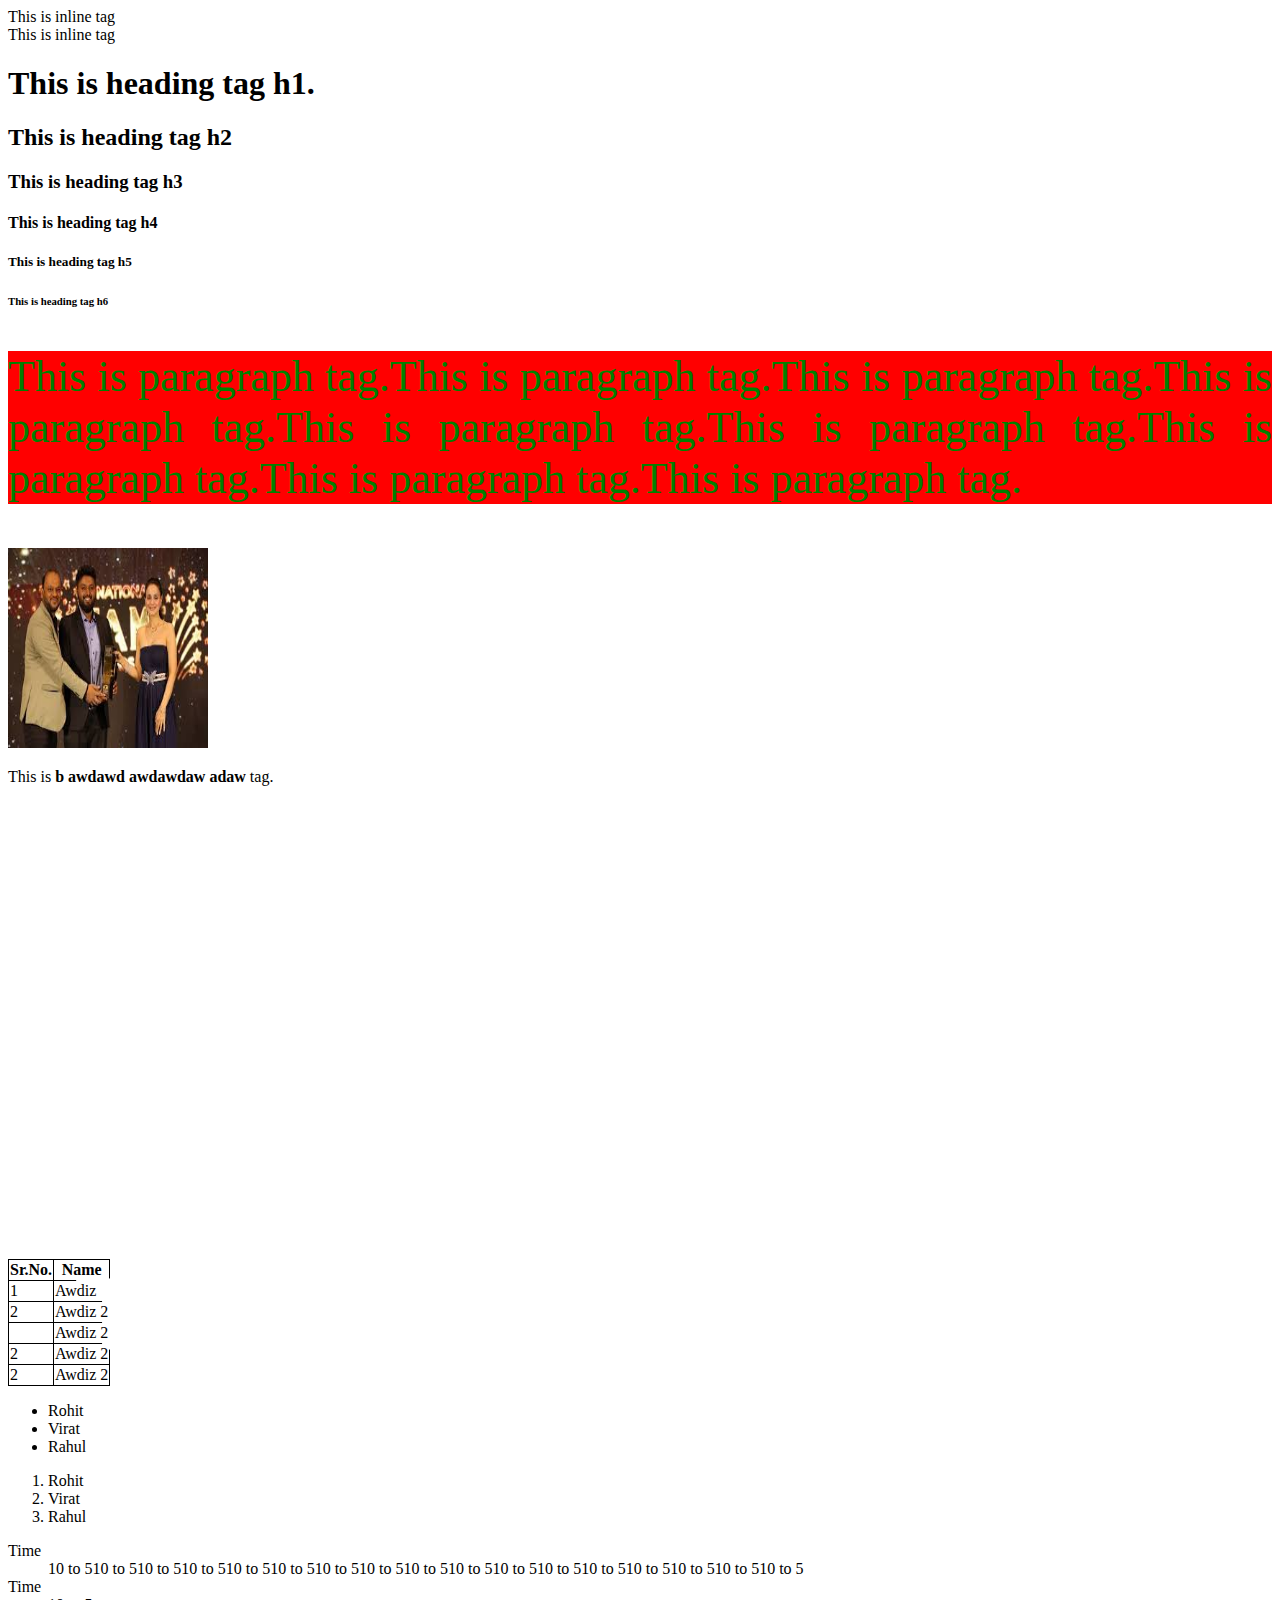
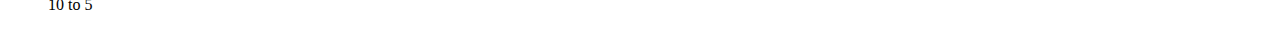
<file: index.html>
<!DOCTYPE html>
<html>
<head>
    <title>Home - Profile</title>
    <title>Home - Profile</title> 
<link
rel="icon"
href="https://thumbs.dreamstime.com/z/daisy-flower-isolated-hand-madeclipping-path-14184671.jpg"
/>
<style>
table,
td,
th {
border: 1px solid black;
border-collapse: collapse;
}
</style>
</head>
<body>
<span>This is inline tag</span> <br />
<span>This is inline tag</span>
<h1>This is heading tag h1.</h1>
<h2>This is heading tag h2</h2>
<h3>This is heading tag h3</h3>
<h4>This is heading tag h4</h4>
<h5>This is heading tag h5</h5>
<h6>This is heading tag h6</h6>
<p
style="
       background-color: red;
       color: green;
       font-size: 44px;
       text-align: justify;
     "
>
This is paragraph tag.This is paragraph tag.This is paragraph tag.This is
paragraph tag.This is paragraph tag.This is paragraph tag.This is
paragraph tag.This is paragraph tag.This is paragraph tag.
</p>
<img
height="200"
width="200"
alt="Awwdiz"
src="[data-uri]"
/>
<p>This is <b>b awdawd awdawdaw adaw</b> tag.</p>

<div
style="
       text-align: center;
       font-size: 54px;
       color: white;
       width: 100%;
       height: 400px;
       background-image: url('https://res.cloudinary.com/www-awdiz-in/image/upload/v1713134795/home/awdiz-award-most-trusted-it-institute-2024.webp');
     "
>
<h1>This is text above image.</h1>
<h1>This is text above image.</h1>
<h1>This is text above image.</h1>
</div>

<table>
<thead>
<tr>
<th>Sr.No.</th>
<th>Name</th>
</tr>
</thead>
<tbody>
<tr>
<td>1</td>
<td>Awdiz</td>
</tr>
<tr>
<td>2</td>
<td>Awdiz 2</td>
</tr>
<tr>
<td></td>
<td>Awdiz 2</td>
</tr>
<tr>
<td>2</td>
<td>Awdiz 2</td>
</tr>
<tr>
<td>2</td>
<td>Awdiz 2</td>
</tr>
</tbody>
</table>

<ul>
<li>Rohit</li>
<li>Virat</li>
<li>Rahul</li>
</ul>
<ol>
<li>Rohit</li>
<li>Virat</li>
<li>Rahul</li>
</ol>

<dl>
<dt>Time</dt>
<dd>10 to 510 to 510 to 510 to 510 to 510 to 510 to 510 to 510 to 510 to 510 to 510 to 510 to 510 to 510 to 510 to 510 to 5</dd>
<dt>Time</dt>
<dd>10 to 5</dd>
</dl>
</body>
</html>
</file>
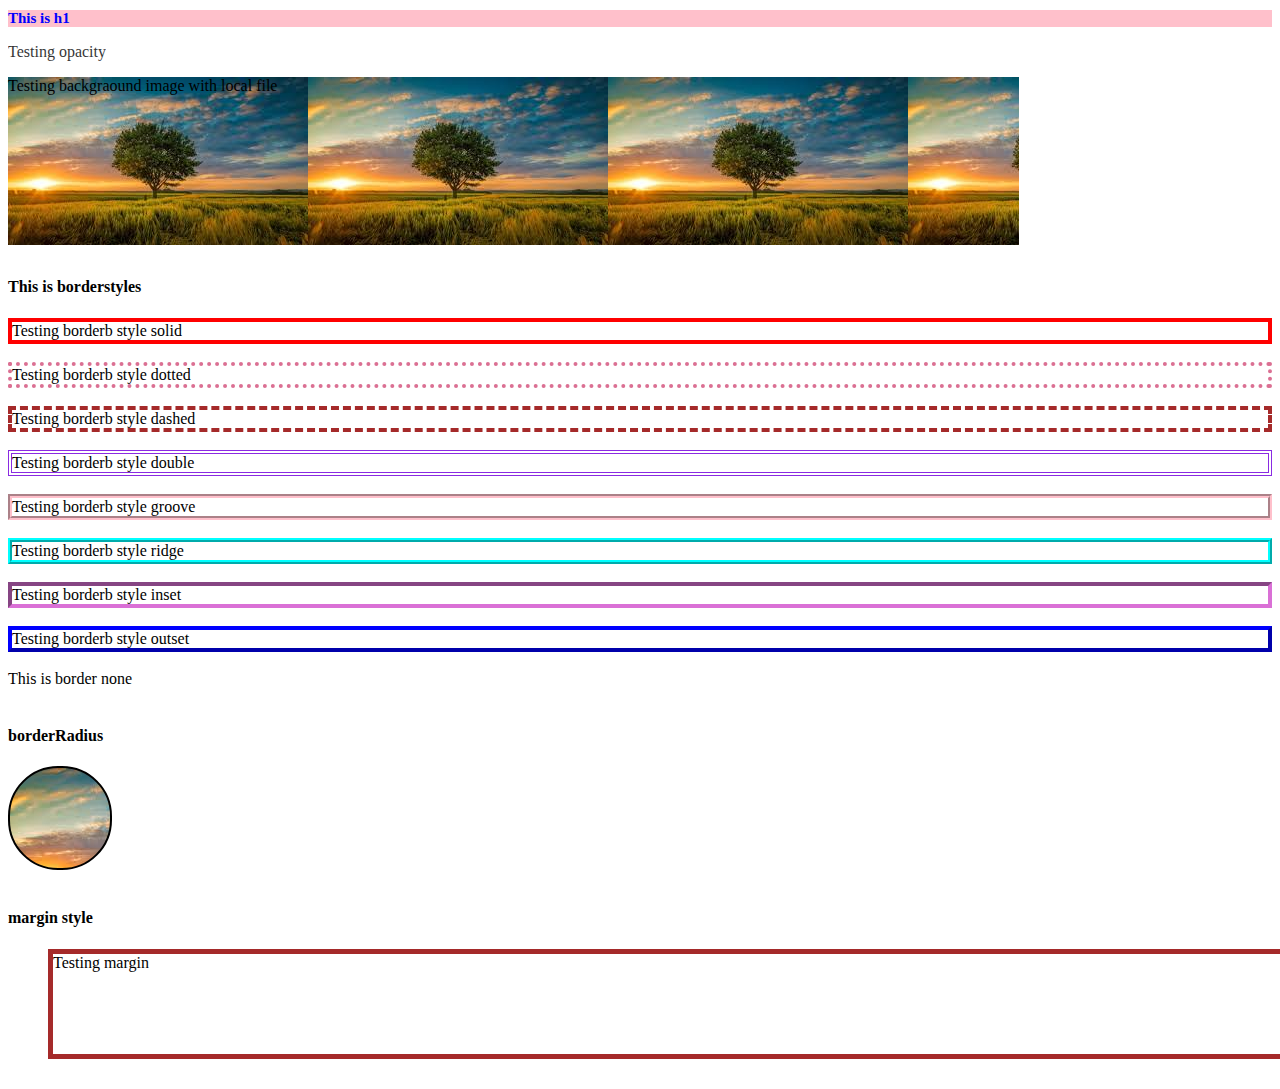
<file: day5/index.html>
<!DOCTYPE html>
<html>
  <head>
    <link rel="stylesheet" href="./index.css" />
  </head>
  <body>
    <h1 class="col-red">This is h1</h1>
<p class="opacity"> Testing opacity</p>
<div class="bg-img"> Testing backgraound image with local file</div>
<h4>This is borderstyles</h4>
<div class="borderstyles">Testing borderb style solid</div><br />
<div class="bord-sty">Testing borderb style dotted</div><br />
<div class="bo-st">Testing borderb style dashed</div><br />
<div class="bord-sy">Testing borderb style double</div><br />
<div class="brd-s">Testing borderb style groove</div><br />
<div class="bord-syl">Testing borderb style ridge</div><br />
<div class="bord-t">Testing borderb style inset</div><br />
<div class="bd-s">Testing borderb style outset</div><br />
<div class="bordernone">This is border none</div><br />
<h4>borderRadius</h4>
<div class="borderRadius bg-img"></div><br />
<h4>margin style</h4>
<div class="marginStyles"> Testing margin</div>


  </body>
</html>
</file>
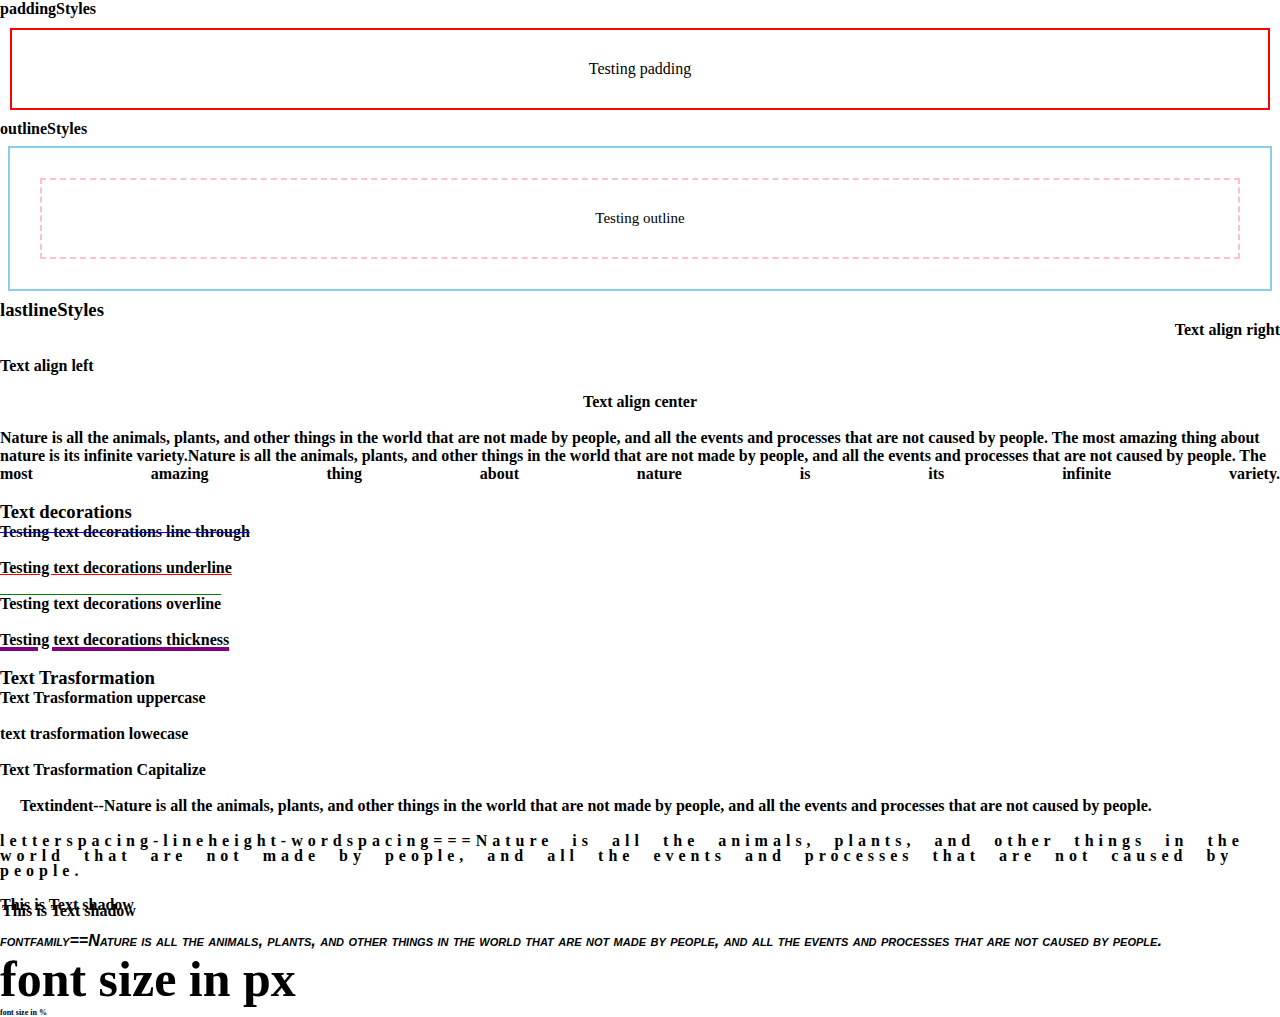
<file: day6/index.html>
<!DOCTYPE html>
<html>
  <head>
    <link rel="stylesheet" href="./index.css" />
  </head>
  <body>
    <h4>paddingStyles</h4>
 <div class="paddingStyles">Testing padding</div> 
<h4>outlineStyles</h4>
     <div class="outlineStyles">Testing outline</div>

    <h3>lastlineStyles </h3>
  <b><p class="last-line">Text align right</p><br/>
  <p class="lastline"> Text align left</p><br/>
  <p class="linelast">Text align center</p></b><br/>
  <b><p class="lastlineStyles"> 
    Nature is all the animals, plants, and other things in the world that are not made by people, and all the events and processes that are not caused by people. 
    The most amazing thing about nature is its infinite variety.Nature is all the animals, plants, and other things in the world that are not made by people, and all the events and processes that are not caused by people. 
    The most amazing thing about nature is its infinite variety.</p> <br/>
    <h3>Text decorations</h3>
    <b><p class="textdecorationstyle">Testing text decorations line through </p><br/>
    <p class="textunderline">Testing text decorations underline</p><br/>
    <p class="textoverline">Testing text decorations overline</p><br/>
    <p class="textdecorationthickness">Testing text decorations thickness</p><br/>
   <h3>Text Trasformation</h3>
    <p class="texttraformationuppercase">Text Trasformation uppercase</p><br/>
    <p class="textlowercase">Text Trasformation lowecase</p><br/>
    <p class="textcap">Text trasformation capitalize</p><br/>
    <p class="textindent"> Textindent--Nature is all the animals, plants, and other things in the world that are not made by people, and all the events and processes that are not caused by people.</p><br/>
   <p class="letters">letterspacing-lineheight-wordspacing===Nature is all the animals, plants, and other things in the world that are not made by people, and all the events and processes that are not caused by people.</p><br/>
    <p class="text-shadow"> This is Text shadow</p><br/>
    <p class="fontfamily"> fontfamily==Nature is all the animals, plants, and other things in the world that are not made by people, and all the events and processes that are not caused by people.</p>
 <p class="fontsize">font size in px</p><p class="fonts">font size in %</p>
  </body>
  

</html>
</file>
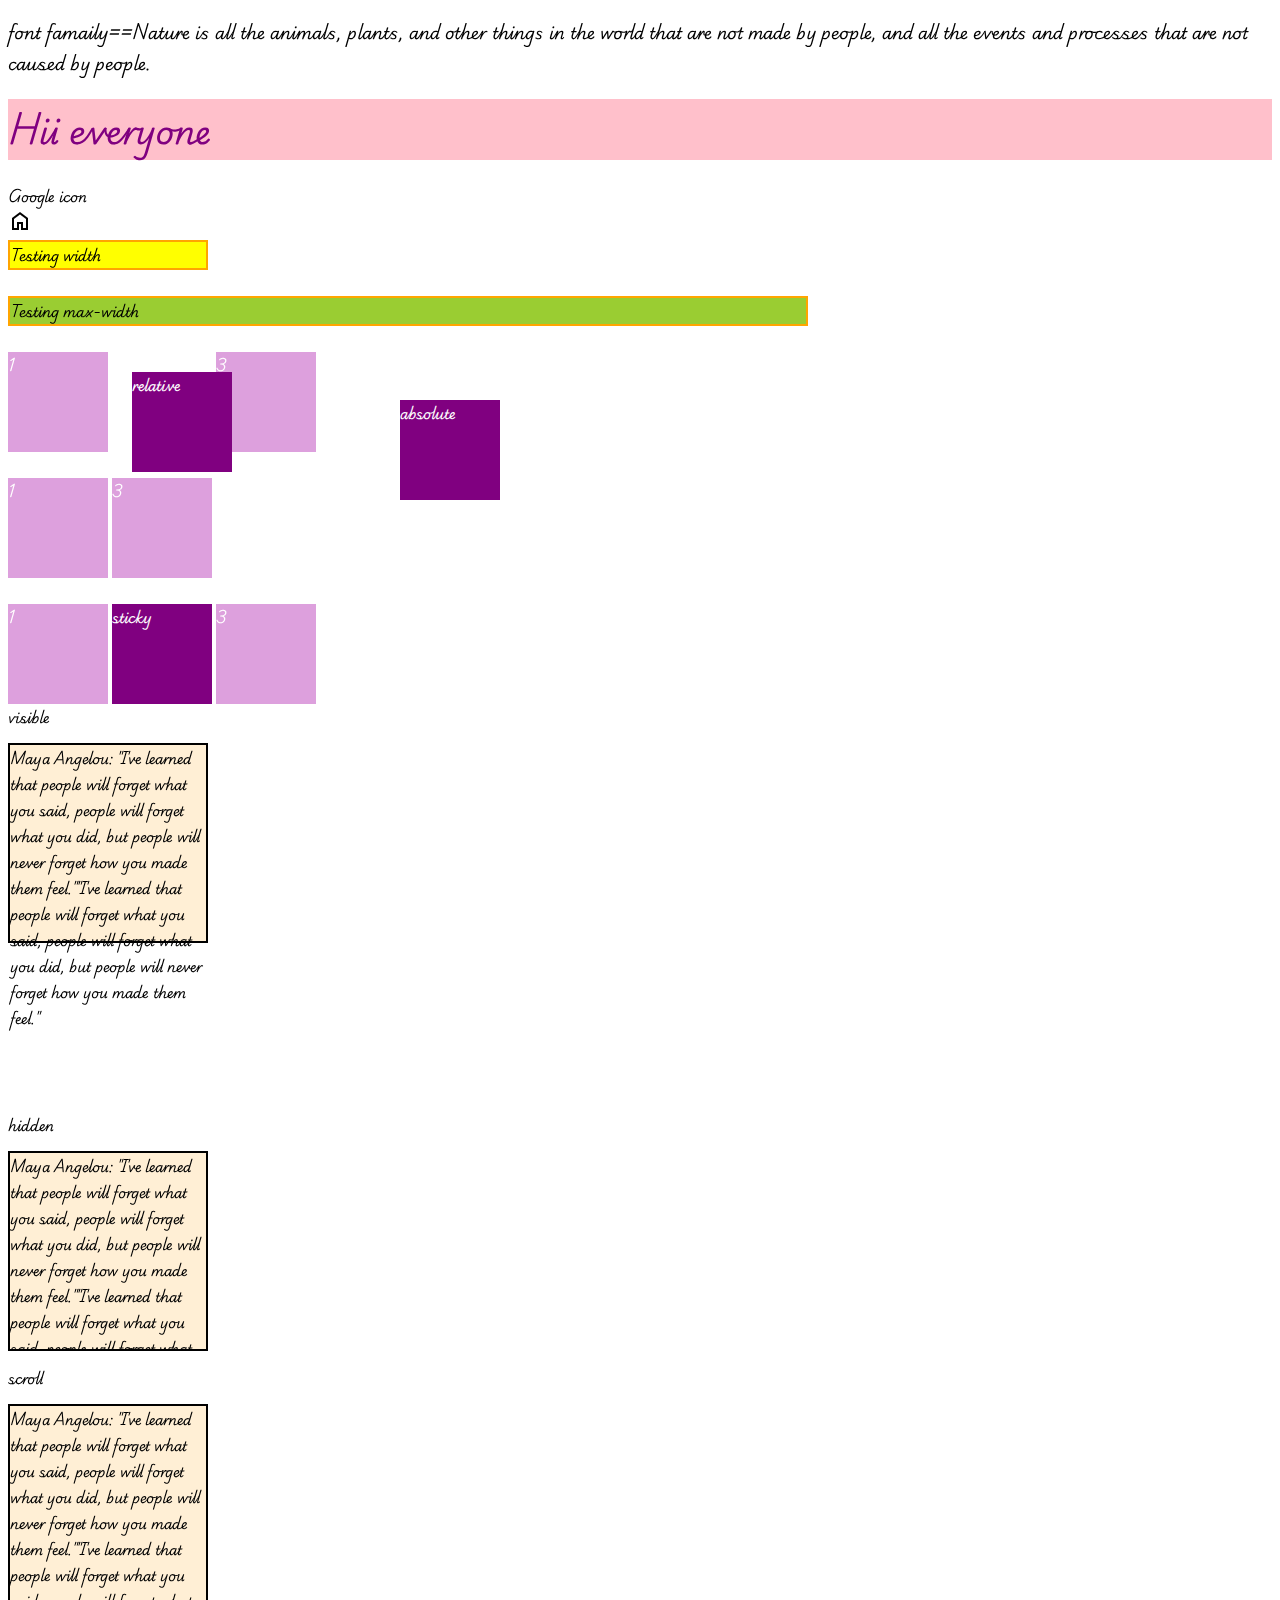
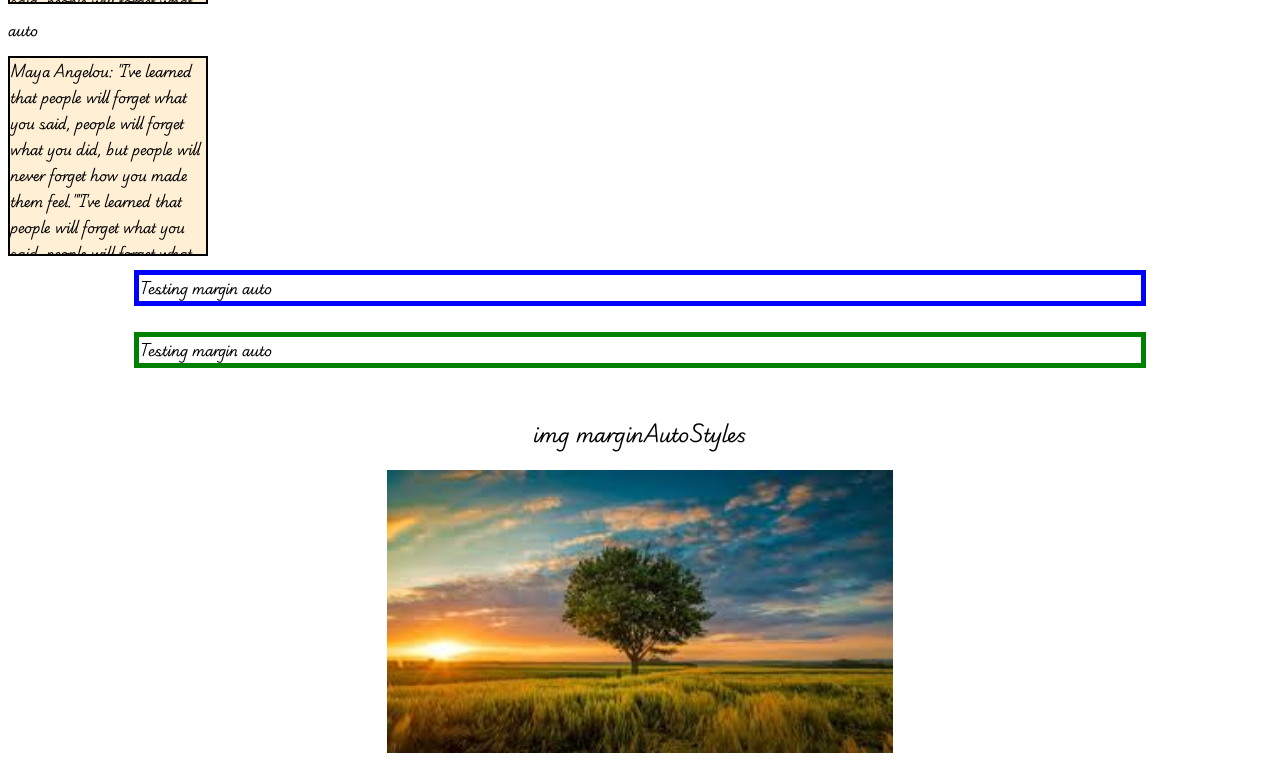
<file: day7/index.html>
<!DOCTYPE html>
<html lang="en">
<head>
    <meta charset="UTF-8">
    <meta name="viewport" content="width=device-width, initial-scale=1.0">
    <title>Day7</title>
    <link rel="stylesheet" href="./style.css    "/>
    <link rel="preconnect" href="https://fonts.googleapis.com">
<link rel="preconnect" href="https://fonts.gstatic.com" crossorigin>
<link href="https://fonts.googleapis.com/css2?family=Playwrite+AU+SA:wght@100..400&display=swap" rel="stylesheet">
<link rel="stylesheet" href="https://fonts.googleapis.com/css2?family=Material+Symbols+Outlined:opsz,wght,FILL,GRAD@40,400,0,0&icon_names=home" />
</head>
<body>
    <p> font famaily==Nature is all the animals, plants, and other things in the world that are not made by people, and all the events and processes that are not caused by people.</p>
    <h1 class="hoverStyles"> Hii everyone</h1>
    <h5>Google icon</h><br/>
    <span class="material-symbols-outlined">
          home
        </span> 
        <div class="widthStyles">Testing width</div><br/>
        <div class="maxWidthStyles">Testing max-width</div> <br/>
        <div class="box" id="one">1</div>
        <div class="box" id="two">relative</div>
        <div class="box" id="three">3</div><br/><br/>
        <div class="box" id="one">1</div>
        <div class="box" id="tow">absolute</div>
        <div class="box" id="three">3</div><br/><br/>
        <div class="box" id="one">1</div>
        <div class="box" id="wot">sticky</div>
        <div class="box" id="three">3</div><br/>
       
          <div>
            <code>visible</code>
            <p class="visible">
              Maya Angelou: "I've learned that people will forget what you said, people
              will forget what you did, but people will never forget how you made them
              feel.""I've learned that people will forget what you said, people
              will forget what you did, but people will never forget how you made them
              feel."
              </p>
          </div><br/><br/><br/><br/>
          <br/><br/>
          
          <div>
            <code>hidden</code>
            <p class="hidden">
              Maya Angelou: "I've learned that people will forget what you said, people
              will forget what you did, but people will never forget how you made them
              feel.""I've learned that people will forget what you said, people
              will forget what you did, but people will never forget how you made them
              feel.""I've learned that people will forget what you said, people
              will forget what you did, but people will never forget how you made them
              feel."
            </p>
          </div>
          <div>
            <code>scroll</code>
            <p class="scroll">
              Maya Angelou: "I've learned that people will forget what you said, people
              will forget what you did, but people will never forget how you made them
              feel.""I've learned that people will forget what you said, people
              will forget what you did, but people will never forget how you made them
              feel.""I've learned that people will forget what you said, people
              will forget what you did, but people will never forget how you made them
              feel."
            </p>
          </div>
          
          <div>
            <code>auto</code>
            <p class="auto">
              Maya Angelou: "I've learned that people will forget what you said, people
              will forget what you did, but people will never forget how you made them
              feel.""I've learned that people will forget what you said, people
              will forget what you did, but people will never forget how you made them
              feel.""I've learned that people will forget what you said, people
              will forget what you did, but people will never forget how you made them
              feel."
            </p>
          </div>
          <div class="marginStyles">Testing margin auto</div><br/>
          <div class="marginAutoStyles">Testing margin auto</div><br/>
      <h3 class="center">img marginAutoStyles</h3>
          <img class="imgStyles" src="../assets/awdiz.assets.jpeg" />
          
    </body>
</html>
</file>
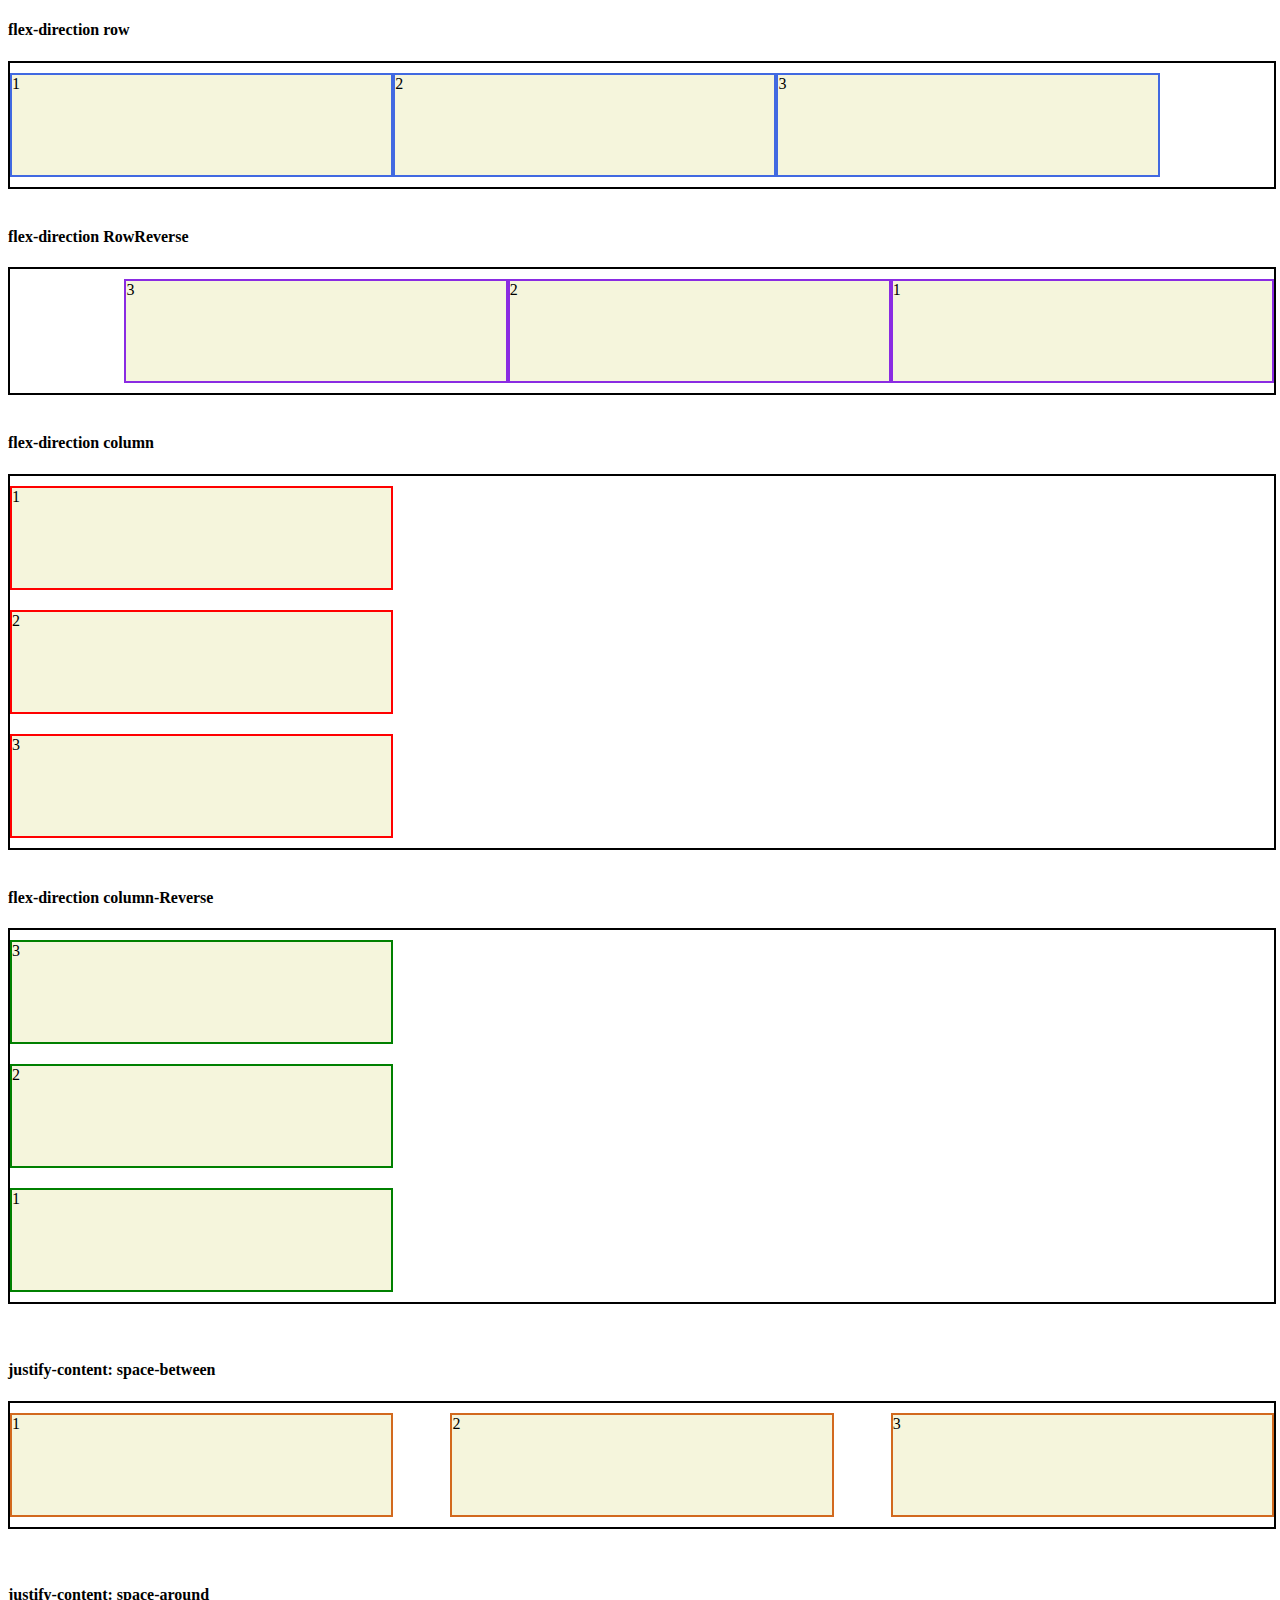
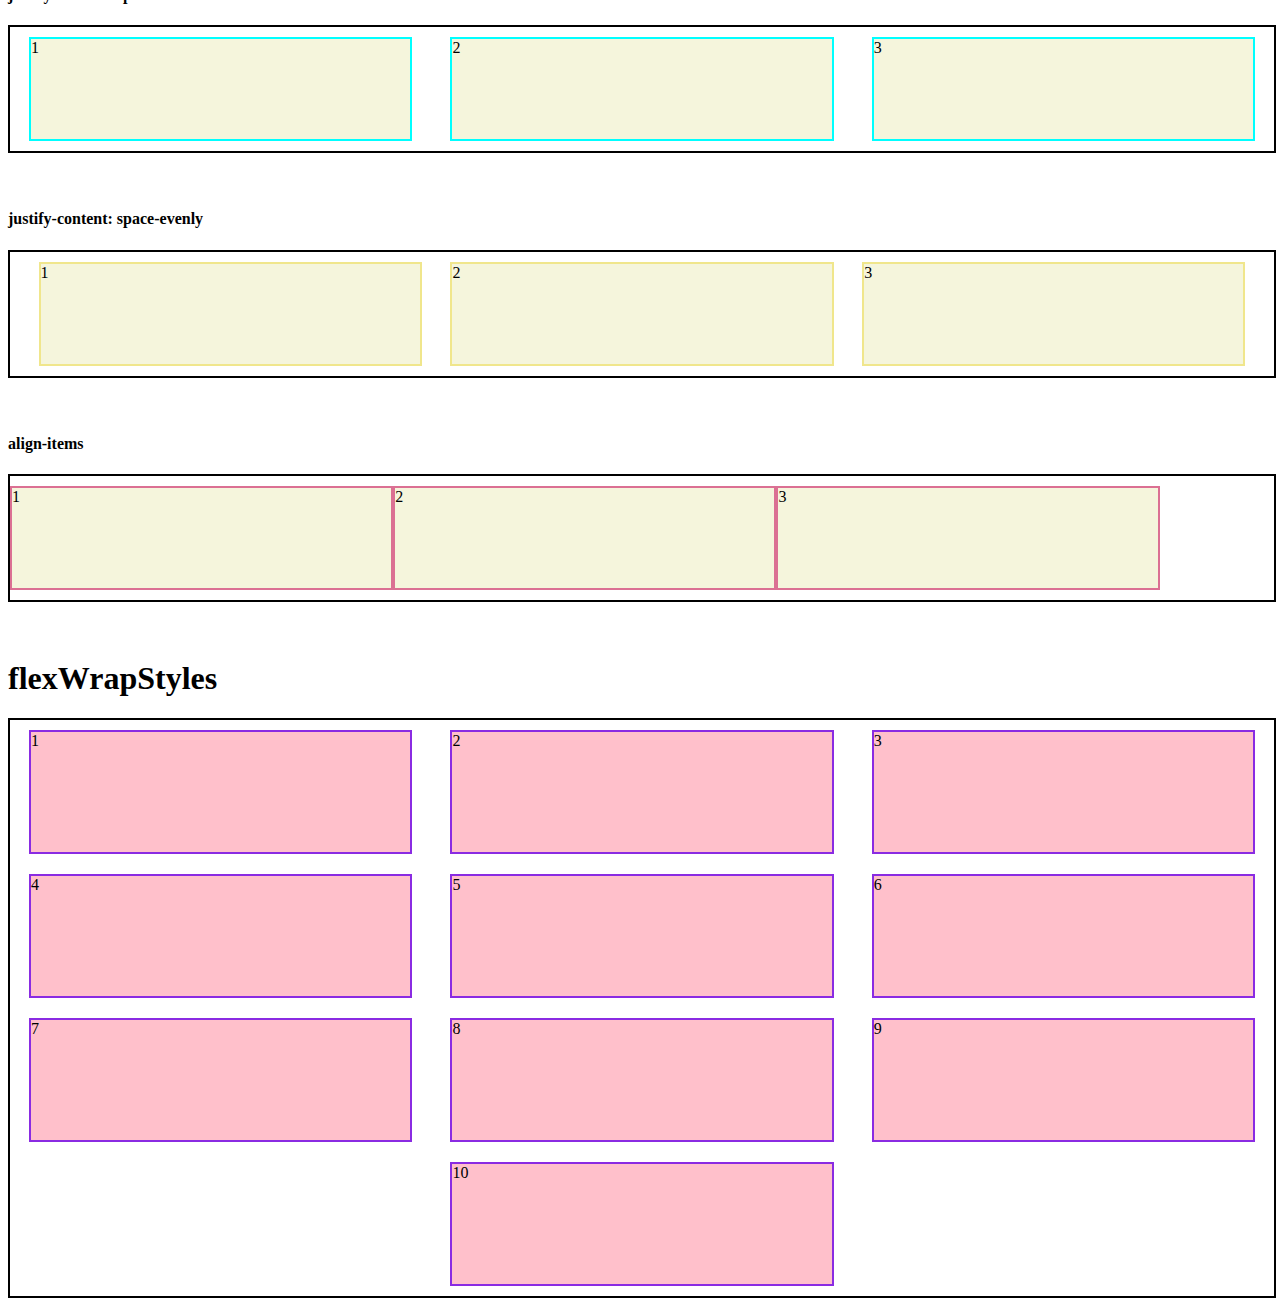
<file: day8/index.html>
<!DOCTYPE html>
<html lang="en">
  <head>
    <meta charset="UTF-8" />
    <meta name="viewport" content="width=device-width, initial-scale=1.0" />
    <title>Day - 8</title>
    <link rel="stylesheet" href="./style.css" />
  </head>
  <body>
  <h4> flex-direction row</h4>  
<div id="parentcontainer">
      <div>1</div>
      <div>2</div>
      <div>3</div>
    </div> <br/>
    <h4> flex-direction RowReverse</h4>
    <div id="parentcont">
        <div>1</div>
        <div>2</div>
        <div>3</div>
      </div>
      <br/>
      <h4> flex-direction column</h4>
      <div id="parentconti">
          <div>1</div>
          <div>2</div>
          <div>3</div>
        </div>
        <br/>
      <h4> flex-direction column-Reverse</h4>
      <div id="parentcontn">
        <div>1</div>
        <div>2</div>
        <div>3</div>
      </div>
      <br/><br/>
      <h4>justify-content: space-between</h4>
      <div id="parentconta">
        <div>1</div>
        <div>2</div>
        <div>3</div>
      </div>
      <br/><br/>
      <h4>justify-content: space-around</h4>
      <div id="parentcontt">
        <div>1</div>
        <div>2</div>
        <div>3</div>
      </div>
      <br/><br/>
      <h4>justify-content: space-evenly</h4>
      <div id="parentconat">
        <div>1</div>
        <div>2</div>
        <div>3</div>
      </div>
      <br/><br/>
      <h4>align-items</h4>
      <div id="parentcon">
        <div>1</div>
        <div>2</div>
        <div>3</div>
      </div>
      <br/><br/>
     
<h1> flexWrapStyles</h1>
    <div id="flexWrapStyles">
        <div>1</div>
        <div>2</div>
        <div>3</div>
        <div>4</div>
        <div>5</div>
        <div>6</div>
        <div>7</div>
        <div>8</div>
        <div>9</div>
        <div>10</div>
      </div>
  </body>
</html>
</file>
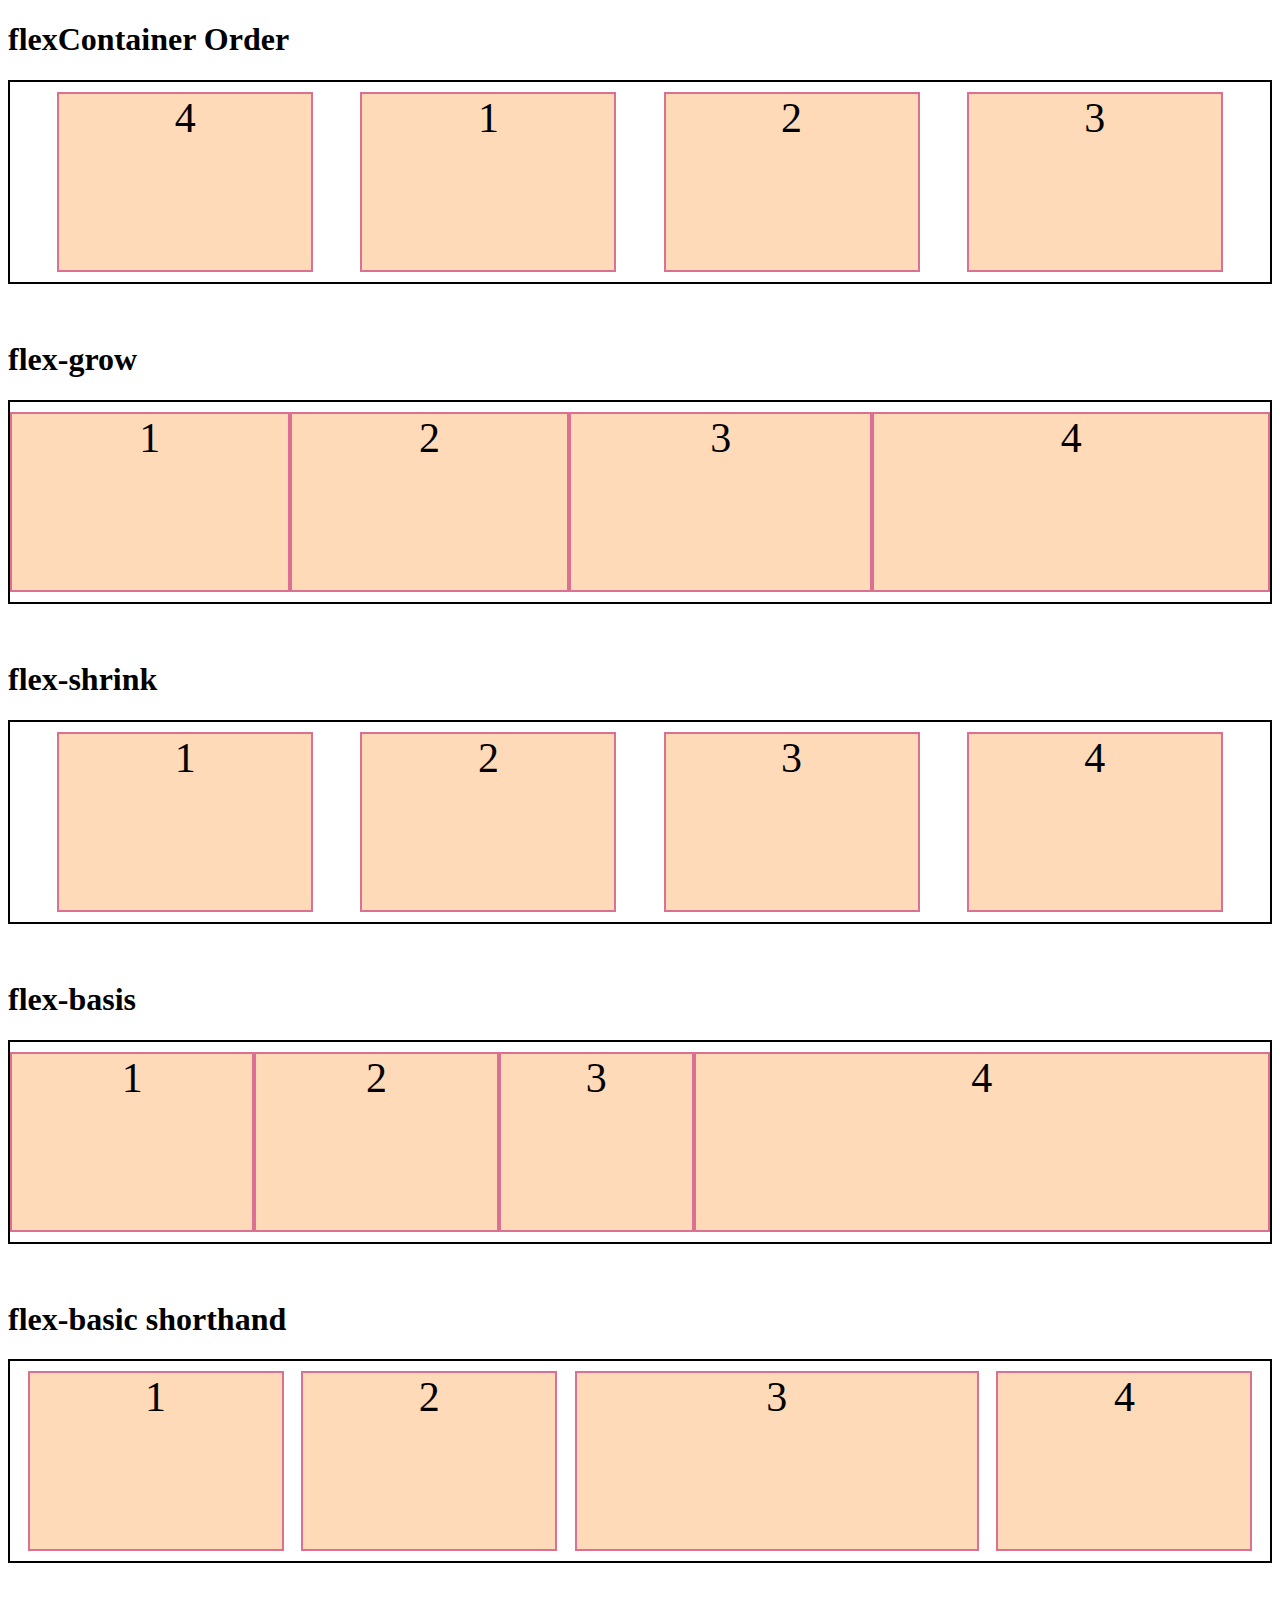
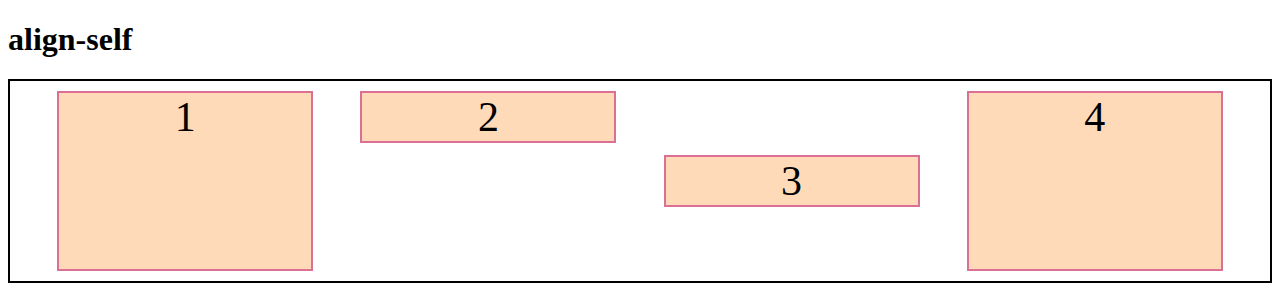
<file: day9/index.html>
<!DOCTYPE html>
<html lang="en">
  <head>
    <meta charset="UTF-8" />
    <meta name="viewport" content="width=device-width, initial-scale=1.0" />
    <title>day 9</title>
    <link rel="stylesheet" href="./style.css" />
  </head>
  <body>
    <h1> flexContainer Order </h1>
     <div id="flexContainer">
      <div style="order: 2">1</div>
      <div style="order: 3">2</div>
      <div style="order: 4">3</div>
      <div style="order: 1">4</div>
    </div> <br/><br/>
    <h1>flex-grow</h1>
    <div id="flexContainer">
      <div style="flex-grow: 1">1</div>
      <div style="flex-grow: 1">2</div>
      <div style="flex-grow: 2">3</div>
      <div style="flex-grow: 6">4</div>
    </div> <br/><br/>
    <h1>flex-shrink </h1>
     <div id="flexContainer">
      <div style="flex-shrink: 1">1</div>
      <div style="flex-shrink: 1">2</div>
      <div style="flex-shrink: 0">3</div>
      <div style="flex-shrink: 1">4</div>
    </div> <br/><br/>
    <h1> flex-basis</h1>
     <div id="flexContainer">
      <div>1</div>
      <div>2</div>
      <div style="flex-basis: 200px">3</div>
      <div style="flex-basis: 600px">4</div>
    </div><br/><br/> 
<h1> flex-basic shorthand</h1>
     <div id="flexContainer">
      <div>1</div>
      <div>2</div>
      <div style="flex: 0 0 400px">3</div>
      <div>4</div>
    </div> <br/><br/>
    <h1>align-self</h1>
    <div id="flexContainer">
      <div>1</div>
      <div style="align-self: baseline">2</div>
      <div style="align-self: center">3</div>
      <div>4</div>
    </div>
  </body>
</html>
</file>
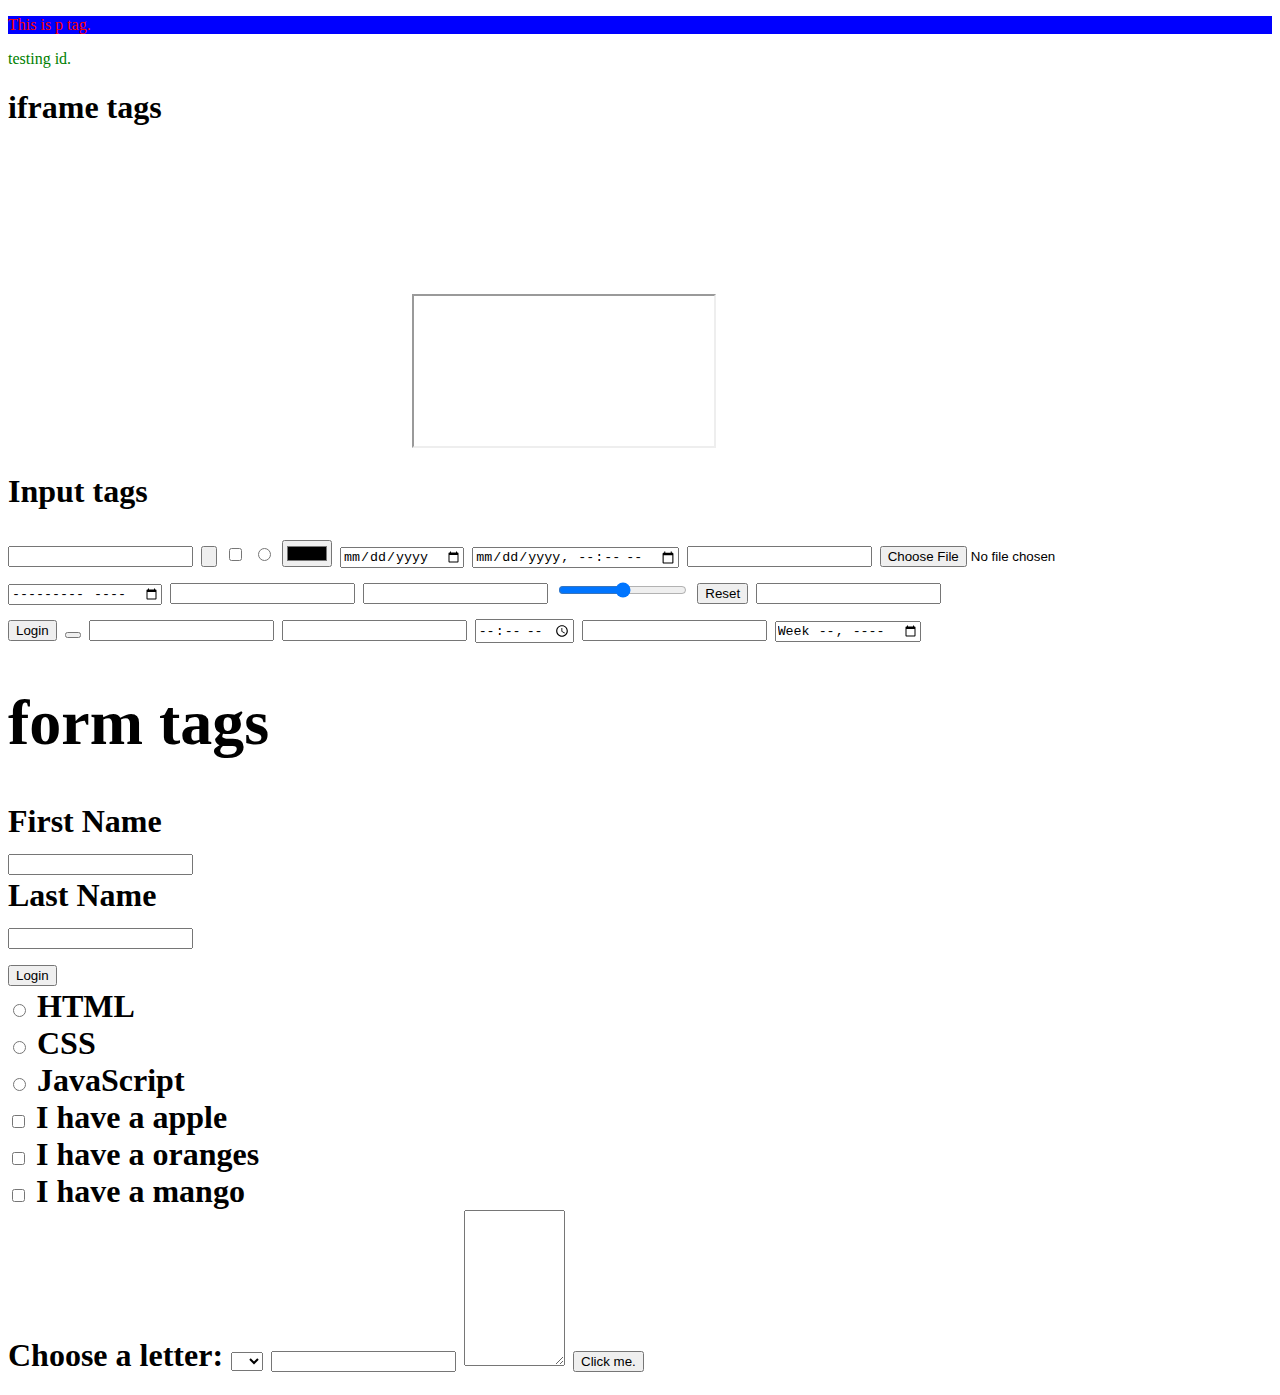
<file: day-2.html>
<!DOCTYPE html>
<html>
<head>
<style>
.col-red{
color:red;
}
.bg-blue {
        background-color: blue;
      }
#myID{
color:green;
}

</style>
</head>
<body>
<p class="col-red bg-blue">This is p tag.</p>
<p id="myID">testing id.</p>
<h1>iframe tags</h1>

    <iframe src="https://www.google.com/maps/embed?pb=!1m18!1m12!1m3!1d15072.882780628304!2d73.01882549864597!3d19.185560688067888!2m3!1f0!2f0!3f0!3m2!1i1024!2i768!4f13.1!3m3!1m2!1s0x3be7bfaa643f254f%3A0xfc87dae83501c2ef!2sDiva%2C%20Thane%2C%20Maharashtra%20400612!5e0!3m2!1sen!2sin!4v1736097774162!5m2!1sen!2sin"
      width="400"
      height="300"
      style="border: 0"
      allowfullscreen=""
      loading="lazy"
      referrerpolicy="no-referrer-when-downgrade"
></iframe> 
     <iframe src="https://www.awdiz.in/"></iframe><br/>
    
 <h1>Input tags<h1/>
  
<input type="text"/>
<input type="button" />
<input type="checkbox">
<input type="radio">
<input type="color">
<input type="date">
<input type="datetime-local">
<input type="email">
<input type="file"> <input type="hidden">
<input type="month">
<input type="number">
<input type="password">
<input type="range">
<input type="reset">
<input type="search">
<forM onsubmit="handleSubmit()">
<input type="submit" value="Login">  
<button onclick="handleSubmit()"></button> 
<input type="tel" placeholder="">
<input type="text">
<input type="time">
<input type="url">
<input type="week">
<form onsubmit="handleSubmit(event)">
<h1>form tags</h1>
<label for="fname">First Name</label><br />
<input type="text" id="fname" value="" /><br />
<label for="lname">Last Name</label><br />
<input type="text" id="lname" /><br />
<input type="submit" value="Login" />
</form>
<form>
<input type="radio" id="html" name="fav_language" value="HTML" />
<label for="html">HTML</label><br />
<input type="radio" id="css" name="fav_language" value="CSS" />
<label for="css">CSS</label><br />
<input
        type="radio"
        id="javascript"
        name="fav_language"
        value="JavaScript" />
<label for="javascript">JavaScript</label>
</form>
<form>
      <input type="checkbox" id="fruit" name="fruit" value="apple" />
      <label for="fruit"> I have a apple </label><br />
      <input type="checkbox" id="fruit" name="fruit" value="oranges" />
      <label for="fruit"> I have a oranges</label><br />
      <input type="checkbox" id="fruie" name="fruit" value="mango" />
      <label for="fruit"> I have a mango</label>
    </form>

    <label for="letter">Choose a letter:</label>
    <select>
      <option></option>
      <option>A</option>
      <option>B</option>
      <option>C</option>
    </select>
    <input />
    <textarea rows="10" cols="10"></textarea>
    <button ondblclick="handleSubmit()">Click me.</button> 
  </body>
  <script>
    function handleSubmit(event) {
      event.preventDefault();
       alert("Form submitted!");
      const userFirstName = document.getElementById("fname").value;
      console.log(userFirstName, "userFirstName");
    }
  </script>
</html>
</file>
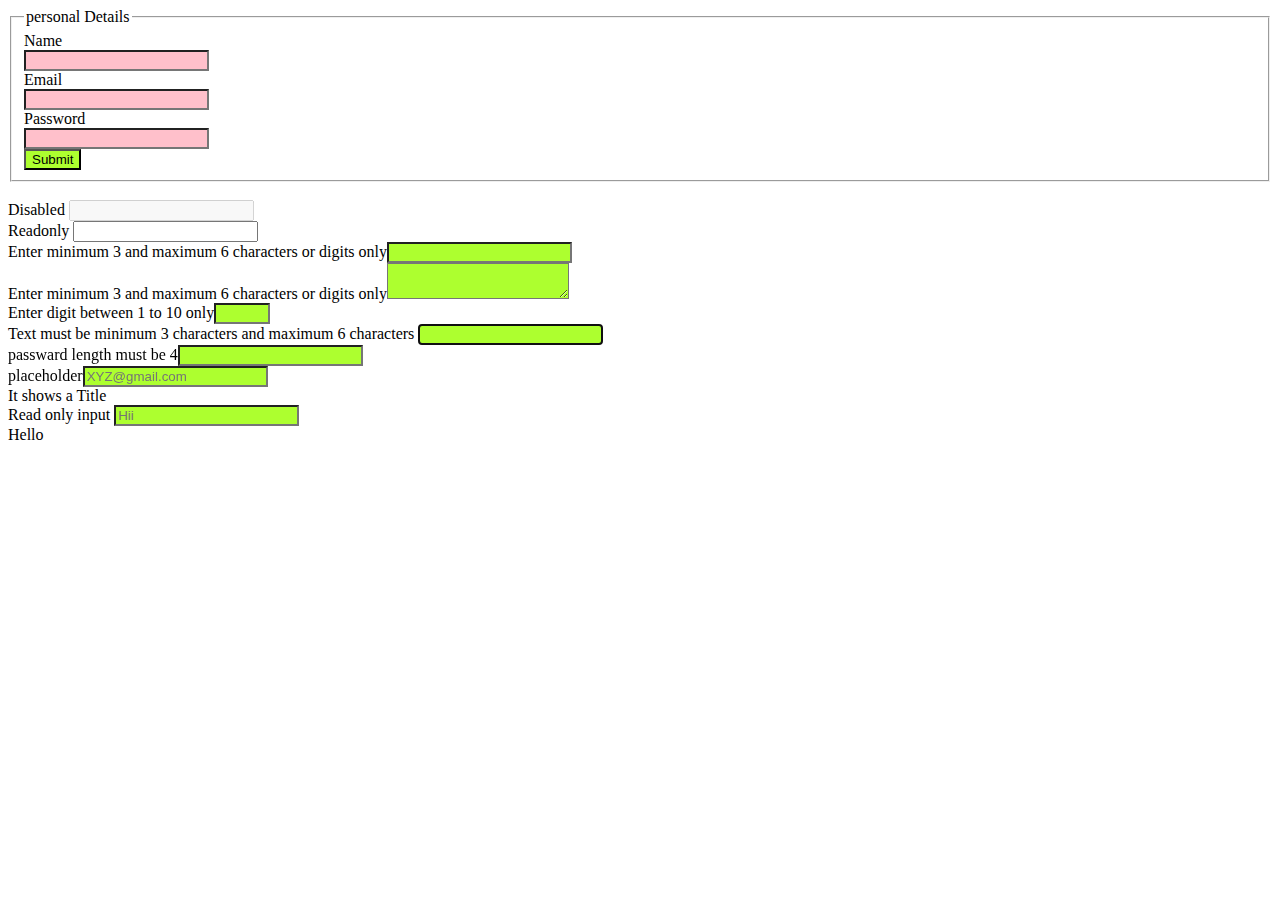
<file: day3.html>
<!DOCTYPE html>
<html lang="en">
  <head>
    <meta charset="UTF-8" />
    <meta name="viewport" content="width=device-width, initial-scale=1.0" />
    <title>Document</title>
    <style>
      input:valid,
      textarea:valid {
        background-color: greenyellow;
      }

      input:invalid,
      textarea:invalid {
        background-color: pink;
      }
    </style>
  </head>
  <body>
    <form>
      <fieldset>
        <legend>personal Details </legend>
        <label>Name</label> <br />
        <input required value="" /> <br />
        <label>Email</label> <br />
        <input required value="" /> <br />
        <label>Password</label> <br />
        <input required/> <br />
        <input type="submit" /> <br />
      </fieldset></br>
    </form>
    Disabled <input required value="" disabled/><br />
    Readonly <input required value readonly /></br>
    Enter minimum 3 and maximum 6 characters or digits only<input minlength="3" maxlength="6" /></br>
    Enter minimum 3 and maximum 6 characters or digits only<textarea minlength="3" maxlength="6"></textarea></br>
    Enter digit between 1 to 10 only<input type="number" min="7" max="10" /></br>
    Text must be minimum 3 characters and maximum 6 characters <input autofocus type="text" pattern="\w{3,6}" /></br>
    passward length must be 4<input autofocus type="password" pattern="\d{4,4}" /></br>
    placeholder<input autofocus placeholder="XYZ@gmail.com" /></br>
    It shows a Title</br>
    Read only input <span><input type="Hii" placeholder="Hii"></span></br>
    <span title="Hello Everybody">Hello</span></br>
  </body>
</html>
</file>
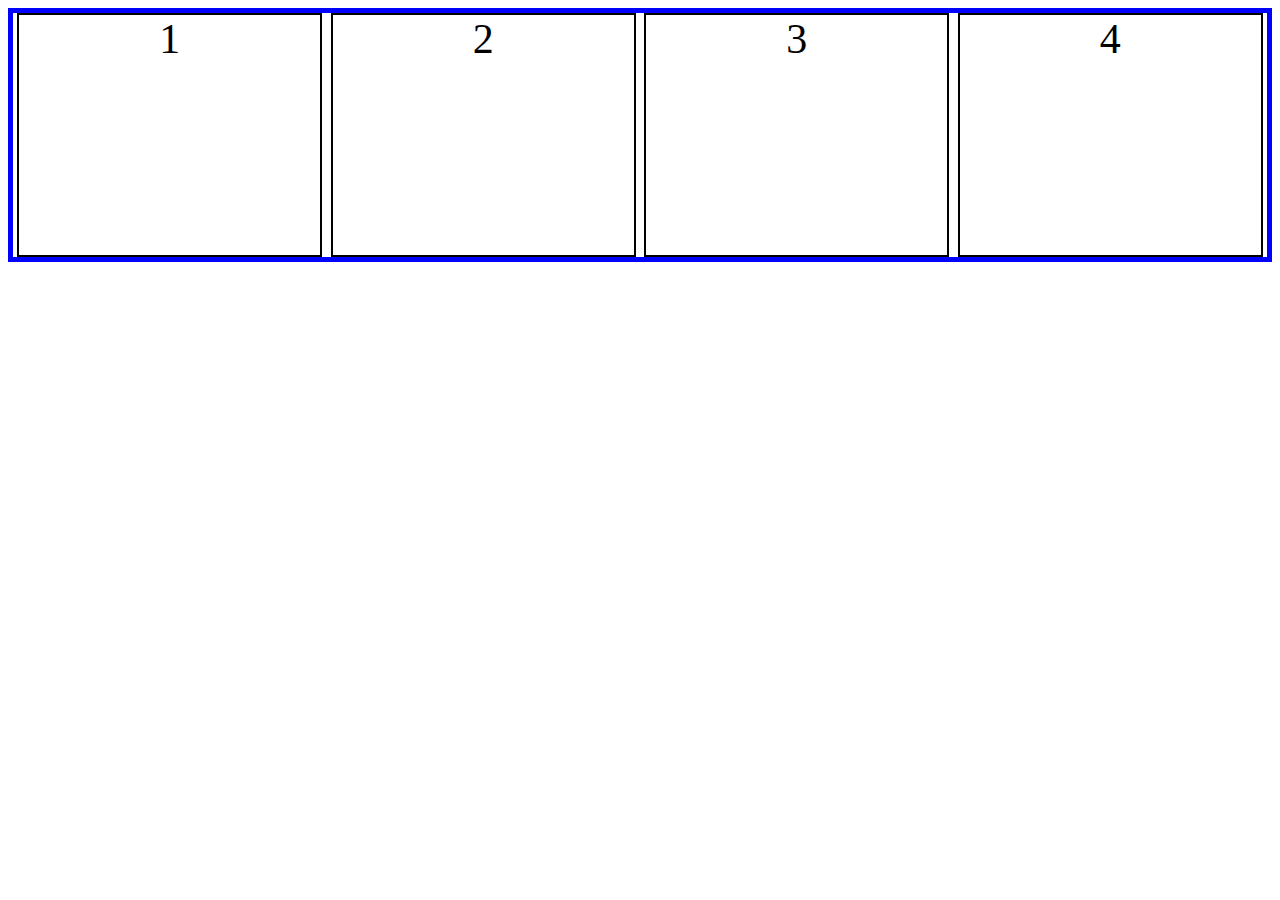
<file: day9/mediaquries.html>
<!DOCTYPE html>
<html lang="en">
  <head>
    <meta charset="UTF-8" />
    <meta name="viewport" content="width=device-width, initial-scale=1.0" />
    <title>Media Queries</title>
    <style>
      #parent {
        display: flex;
        border: 5px solid red;
        justify-content: space-around;
      }
      #parent > div {
        width: 24%;
        border: 2px solid black;
        height: 240px;
        font-size: 42px;
        text-align: center;
      }
       @media (max-width: 800px) {
        #parent {
          border: 5px solid blue;
        }
      } 
       @media (min-width: 800px) {
        #parent {
          border: 5px solid blue;
        }
      } 
       Mobile view  
      @media (min-width: 350px) and (max-width: 550px) {
        #parent {
          border: 5px solid blue;
        }
      }
       Tablet view  
      @media (min-width: 550px) and (max-width: 950px) {
        #parent {
          border: 5px solid green;
        }
      }

      PC view  
      @media (min-width: 950px) and (max-width: 1650px) {
        #parent {
          border: 5px solid purple;
        }
      }
    </style>
  </head>
  <body>
    <div id="parent">
      <div>1</div>
      <div>2</div>
      <div>3</div>
      <div>4</div>
    </div>
  </body>
</html>
</file>
<file: day5/index.css>
.col-red{
    color:blue;
}
h1.col-red{
    font-size: 15px;
    background-color:pink ;
}
.opacity{
    opacity: 0.8;
}
.bg-img{
    background-repeat:repeat-x;
    width: 80%;
    height:20vh;
    background-image: url(../assets/awdiz.assets.jpeg);
}
.borderstyles{
    border: 4px solid red ;
    
}
.bord-sty{
    border: 4px dotted palevioletred  ;
    
}
.bo-st{
    border: 4px dashed brown  ;
    
}
.bord-sy{
    border: 4px double blueviolet  ;
    
}
.brd-s{
    border: 4px groove pink  ;
    
}
.bord-syl{
    border: 4px ridge aqua ;
    
}
.bord-t{
    border: 4px inset orchid ;
    
}
.bd-s{
    border: 4px outset blue ;
    
}
.bordernone{
    border: none;
    outline:none ;
}
.borderRadius{
    border-radius: 50px;
    height: 100px;
    width: 100px;
    border: 2px solid black;

}
.marginStyles{
    width: 100%;
    height: 100px;
    border: 5px solid brown;
    margin-top: 100px;
    margin-left: 100px;
    margin-bottom: 400px;
    margin: 10px;
    /* for all four direction  */
    margin: 100px 350px;
    /* top and bottom / left and right  */
    margin: 10px 20px 30px 40px;
   
}
</file>
<file: day6/index.css>
* {
    padding: 0;
    margin: 0;
  }
  .col-red{
    text-color: red;
  }
  .paddingStyles {
    border: 2px solid red;
    margin: 10px;
    padding-top: 30px;
    padding-left: 30px;
    padding-bottom: 30px;
    padding-right: 30px;
    text-align: center;

  }
  
  .outlineStyles {
    border: 2px dashed pink;
    outline: 2px solid skyblue;
    padding: 30px;
    margin: 40px;
    font-size: 15px;
    outline-offset: 30px;
    text-align: center;
  }
.last-line{
  text-align: right;
}
  .lastlineStyles{
    
    text-align-last:justify ;
  }
.lastline{
  text-align: left;
}
.linelast{
  text-align: center;
  
}
.lastStyles{
  text-align-last:justify ;
}
.textdecorationstyle{
  text-decoration: line-through blue;
}
.textunderline{
  text-decoration: underline red;
}
.textoverline{
  text-decoration: overline green;
}
.textdecorationthickness{
  text-decoration: underline 4px purple;
}
.texttrasformationuppercase{
  text-transform: uppercase;
}
.textlowercase{
  text-transform: lowercase;
}
.textcap{
  text-transform: capitalize;
}
.textindent{
  text-indent: 20px;
}
.letters{
  letter-spacing:5px ;
  line-height: 15px;
  word-spacing: 10px;
}
.text-shadow{
  text-shadow: 2px 6px;
}
.fontfamily{
  font-family: Arial, Helvetica, sans-serif;
  font-style: italic;
  font-weight: bolder;
  font-variant: small-caps;
}
.fontsize{
  font-size: 50px;
}
.fonts{
  font-size: 50%;
}
</file>
<file: day7/style.css>
*{
    font-family: "Playwrite AU SA", serif;
    
}
.hoverStyles {
    color: purple;
    background-color: pink;
  }
  .hoverStyles:hover {
    color: red;
    background-color: blue;
  }
  .widthStyles {
    width: 200px;
    border: 2px solid orange;
    background-color: yellow;
  }
  .maxWidthStyles {
    max-width: 800px;
    border: 2px solid orange;
    background-color: yellowgreen;
  }
  .parentContainer {
    display: flex;
    height: 1200px;
  }
  * {
    box-sizing: border-box;
  }
  
  .box {
    display: inline-block;
    width: 100px;
    height: 100px;
    background: red;
    color: white;
  }
  
  #two {
    position: relative;
    top: 20px;
    left: 20px;
    background: purple;
  }
  .box {
    display: inline-block;
    width: 100px;
    height: 100px;
    background: red;
    color: white;
  }
  
  #tow{
    position: absolute;
    top: 400px; left: 400px;
    background: purple;

  }
  .box {
    display: inline-block;
    width: 100px;
    height: 100px;
    background: plum;
    color: white;
  }
  
  #wot{
    position: sticky;
    top: 20px;
    background: purple;}
   
    p.visible {
    width: 200px;
    height: 200px;
  background-color:papayawhip ;
  border: 2px solid black;
    overflow: visible;
  }
  p.hidden  {
    width:200px;
height:200px;
  background-color:papayawhip ;
  border: 2px solid black;
    overflow: hidden; 
  }

  p.scroll {
    width: 200px;
    height: 200px;
    background-color:papayawhip ;
    border: 2px solid black;
    overflow: scroll;
  }
  
  p.auto {
    width: 200px;
    height: 200px;
  background-color:papayawhip ;
  border: 2px solid black;
    overflow: auto;
  }
  .marginStyles {
    width: 80%;
    border: 5px solid blue;
    margin-left: 10%;
  }
  .marginAutoStyles {
    width: 80%;
    margin: auto;
    border: 5px solid green;
  }
  .center{
    text-align: center;
  }
  .imgStyles {
    width: 40%;
    display: block;
    margin: auto;
  }
</file>
<file: day8/style.css>
#parentcontainer{
    border: 2px solid;
    width: 100%;
    display: flex;
    flex-direction: row;
    }
    #parentcontainer > div{
        width: 30%;
        height: 100px;
        border: 2px solid royalblue;
        margin-top:10px ;
        margin-bottom: 10px;
        background-color: beige;

    }
    #parentcont{
        border: 2px solid;
        width: 100%;
        display: flex;
        flex-direction: row-reverse;
        }
        #parentcont > div{
            width: 30%;
            height: 100px;
            border: 2px solid blueviolet;
            margin-top:10px ;
            margin-bottom: 10px;
        background-color: beige;}

     #parentconti{
        border: 2px solid;
        width: 100%;
        display: flex;
        flex-direction: column;
        }
        #parentconti > div{
            width: 30%;
            height: 100px;
            border: 2px solid peru;
            margin-top:10px ;
            margin-bottom: 10px;
        background-color: beige;}
   #parentconti{
        border: 2px solid;
        width: 100%;
        display: flex;
        flex-direction: column;
        }
        #parentconti > div{
            width: 30%;
            height: 100px;
            border: 2px solid red;
            margin-top:10px ;
            margin-bottom: 10px;
        background-color: beige;}

            #parentcontn{
                border: 2px solid;
                width: 100%;
                display: flex;
                flex-direction: column-reverse;
                }
                #parentcontn> div{
                    width: 30%;
                    height: 100px;
                    border: 2px solid green;
                    margin-top:10px ;
                    margin-bottom: 10px;
                background-color: beige;}
           #parentconta{
                border: 2px solid;
                width: 100%;
                display: flex ;
                justify-content: space-between;
                }
                #parentcontt> div{
                    width: 30%;
                    height: 100px;
                    border: 2px solid aqua;
                    margin-top:10px ;
                    margin-bottom: 10px;
               background-color: beige; }
                    #parentcontt{
                        border: 2px solid;
                        width: 100%;
                        display: flex ;
                        justify-content: space-around;
                        }
                        #parentconta> div{
                            width: 30%;
                            height: 100px;
                            border: 2px solid chocolate;
                            margin-top:10px ;
                            margin-bottom: 10px;
                            background-color: beige;
                        }
                        #parentconat{
                            border: 2px solid;
                            width: 100%;
                            display: flex ;
                            justify-content: space-evenly;
                            }
                            #parentconat> div{
                                width: 30%;
                                height: 100px;
                                border: 2px solid khaki;
                                margin-top:10px ;
                                margin-bottom: 10px;
                            background-color: beige;}
                            #parentcon{
                                border: 2px solid;
                                width: 100%;
                                display: flex ;
                                align-items: center;
                                }
                                #parentcon> div{
                                    width: 30%;
                                    height: 100px;
                                    border: 2px solid palevioletred;
                                    margin-top:10px ;
                                    margin-bottom: 10px;
                                    background-color: beige;
                                }
    #flexWrapStyles {
        border: 2px solid black;
        display: flex;
        flex-wrap: wrap;
        justify-content: space-around;
        width: 100%;
      }
      #flexWrapStyles > div {
        border: 2px solid blueviolet;
        width: 30%;
        height: 120px;
        margin-top: 10px;
        margin-bottom: 10px;
        background-color:pink ;
      }
</file>
<file: day9/style.css>
#flexContainer {
    border: 2px solid black;
    display: flex;
    justify-content: space-evenly;
    height: 200px;
  }
  
  #flexContainer > div {
    border: 2px solid palevioletred;
    width: 20%;
    font-size: 42px;
    text-align: center;
    background-color: peachpuff;
    margin-top: 10px;
    margin-bottom: 10px;
  }
</file>
